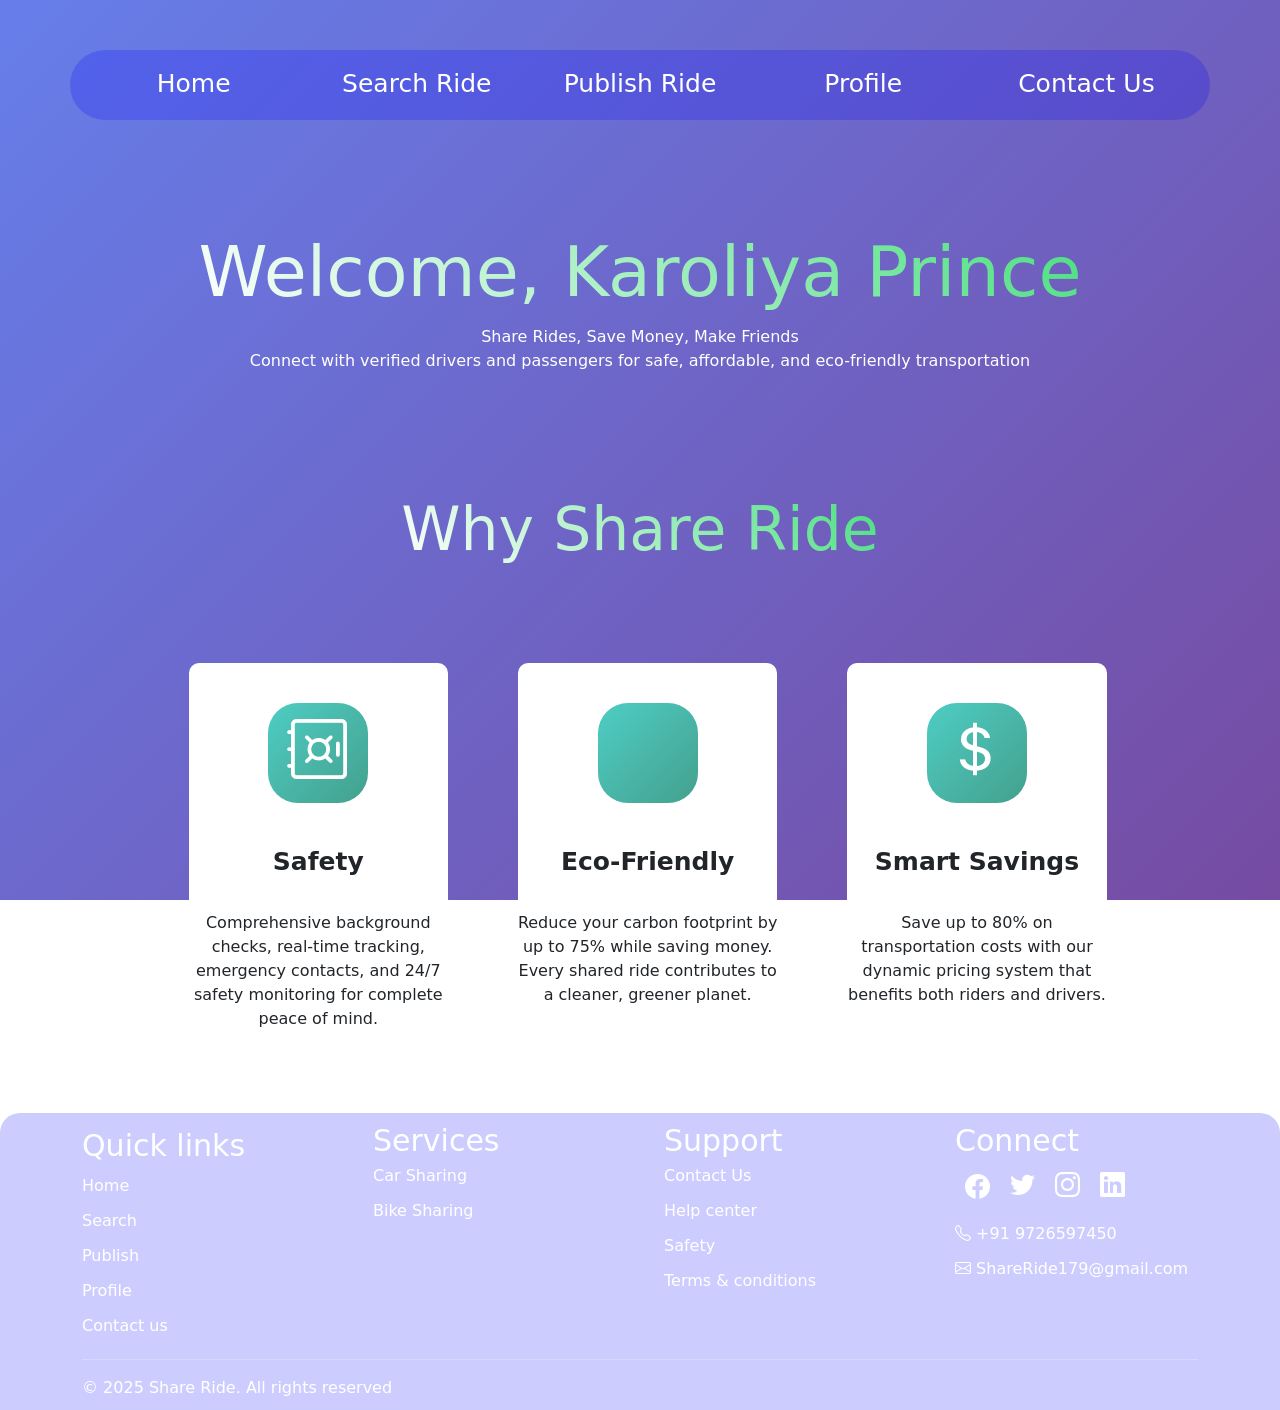
<file: index.html>
<!doctype html>
<html lang="en">

<head>
    <meta charset="utf-8">
    <meta name="viewport" content="width=device-width, initial-scale=1">
    <title>Share Ride</title>
    <link rel="stylesheet" href="./Home.css">
    <link href="https://cdn.jsdelivr.net/npm/bootstrap@5.3.7/dist/css/bootstrap.min.css" rel="stylesheet"
        integrity="sha384-LN+7fdVzj6u52u30Kp6M/trliBMCMKTyK833zpbD+pXdCLuTusPj697FH4R/5mcr" crossorigin="anonymous">
    <link rel="stylesheet" href="https://cdn.jsdelivr.net/npm/bootstrap-icons@1.13.1/font/bootstrap-icons.min.css">
    <script src="https://code.jquery.com/jquery-3.7.1.min.js"
        integrity="sha256-/JqT3SQfawRcv/BIHPThkBvs0OEvtFFmqPF/lYI/Cxo=" crossorigin="anonymous"></script>

</head>


<body>

    <div class="background"></div>

    <div class="container">
        <div class="row">
            <div class="Navbar">
                <div class="container">
                    <div class="row">
                        <div class="col"><a href="./index.html">Home</a></div>
                        <div class="col" id="search_ride"><a href="./Search_ride.html">Search Ride</a></div>
                        <div class="col" id="Publish_ride"><a href="./Publish_ride.html">Publish Ride</a></div>
                        <div class="col"><a href="./Profile.html">Profile</a></div>
                        <div class="col"><a href="./Contact_us.html">Contact Us</a></div>
                    </div>
                </div>
            </div>
        </div>
    </div>

    <div class="tog_bar"></div>

    <div class="contant">
        <div class="heading">
            <div>Welcome, Karoliya Prince</div>
            <div>Share Rides, Save Money, Make Friends</div>
            <div>Connect with verified drivers and passengers for safe, affordable, and eco-friendly
                transportation</div>
        </div>


        <div class="feature">
            <h1>Why Share Ride</h1>
        </div>
        <div class="feature_card">
            <div class="container">

                <div class="row">
                    <div class="col-md-4">
                        <div class="feature_contant_box">
                            <div class="feature_logo"><i class="bi bi-safe"></i></i></div>
                            <div class="feature_name">Safety</div>
                            <div class="feature_description">Comprehensive background checks, real-time
                                tracking,
                                emergency contacts, and 24/7 safety monitoring for complete peace of mind.</div>
                        </div>
                    </div>
                    <div class="col-md-4">
                        <div class="feature_contant_box">
                            <div class="feature_logo"><i class="bi bi-leaf-fill"></i></div>
                            <div class="feature_name">Eco-Friendly</div>
                            <div class="feature_description">Reduce your carbon footprint by up to 75% while
                                saving
                                money. Every shared ride contributes to a cleaner, greener planet.</div>
                        </div>
                    </div>
                    <div class="col-md-4">
                        <div class="feature_contant_box">
                            <div class="feature_logo"><i class="bi bi-currency-dollar"></i></div>
                            <div class="feature_name">Smart Savings</div>
                            <div class="feature_description">Save up to 80% on transportation costs with our
                                dynamic
                                pricing system that benefits both riders and drivers.</div>
                        </div>
                    </div>
                </div>
            </div>
        </div>

    </div>
    <div class="footer">
        <div class="container">
            <div class="row gx-5">
                <div class="col-3">
                    <div class="links">
                        <div>Quick links</div>
                        <div><a href="./index.html">Home</a></div>
                        <div><a href="./Search_ride.html">Search</a></div>
                        <div><a href="./Publish_ride.html">Publish</a></div>
                        <div><a href="./Profile.html">Profile</a></div>
                        <div><a href="./Contact_us.html">Contact us</a></div>
                    </div>
                </div>

                <div class="col-3">
                    <div class="services">
                        <div>Services</div>
                        <div>Car Sharing</div>
                        <div>Bike Sharing</div>
                    </div>
                </div>

                <div class="col-3">
                    <div class="support">
                        <div>Support</div>
                        <div>Contact Us</div>
                        <div>Help center</div>
                        <div>Safety</div>
                        <div>Terms & conditions</div>
                    </div>
                </div>

                <div class="col-3">
                    <div class="connect">
                        <div>Connect</div>
                        <div class="connect_logos">
                            <div><a href=""><i class="bi bi-facebook"></i></a></div>
                            <div><a href=""><i class="bi bi-twitter"></i></a></div>
                            <div><a href=""><i class="bi bi-instagram"></i></a></div>
                            <div><a href=""><i class="bi bi-linkedin"></i></a></div>
                        </div>
                        <div><i class="bi bi-telephone"></i> +91 9726597450</div>
                        <div><i class="bi bi-envelope"></i> ShareRide179@gmail.com</div>
                    </div>
                </div>
            </div>

            <div class="row">
                <div class="col">
                    <hr>
                </div>
            </div>

            <div class="row">
                <div class="col-6">&copy; 2025 Share Ride. All rights reserved</div>
            </div>
        </div>
    </div>


    <script src="./JavaScript.js"></script>
    <script src="https://cdn.jsdelivr.net/npm/bootstrap@5.3.7/dist/js/bootstrap.bundle.min.js"
        integrity="sha384-ndDqU0Gzau9qJ1lfW4pNLlhNTkCfHzAVBReH9diLvGRem5+R9g2FzA8ZGN954O5Q"
        crossorigin="anonymous"></script>
</body>

</html>
</file>
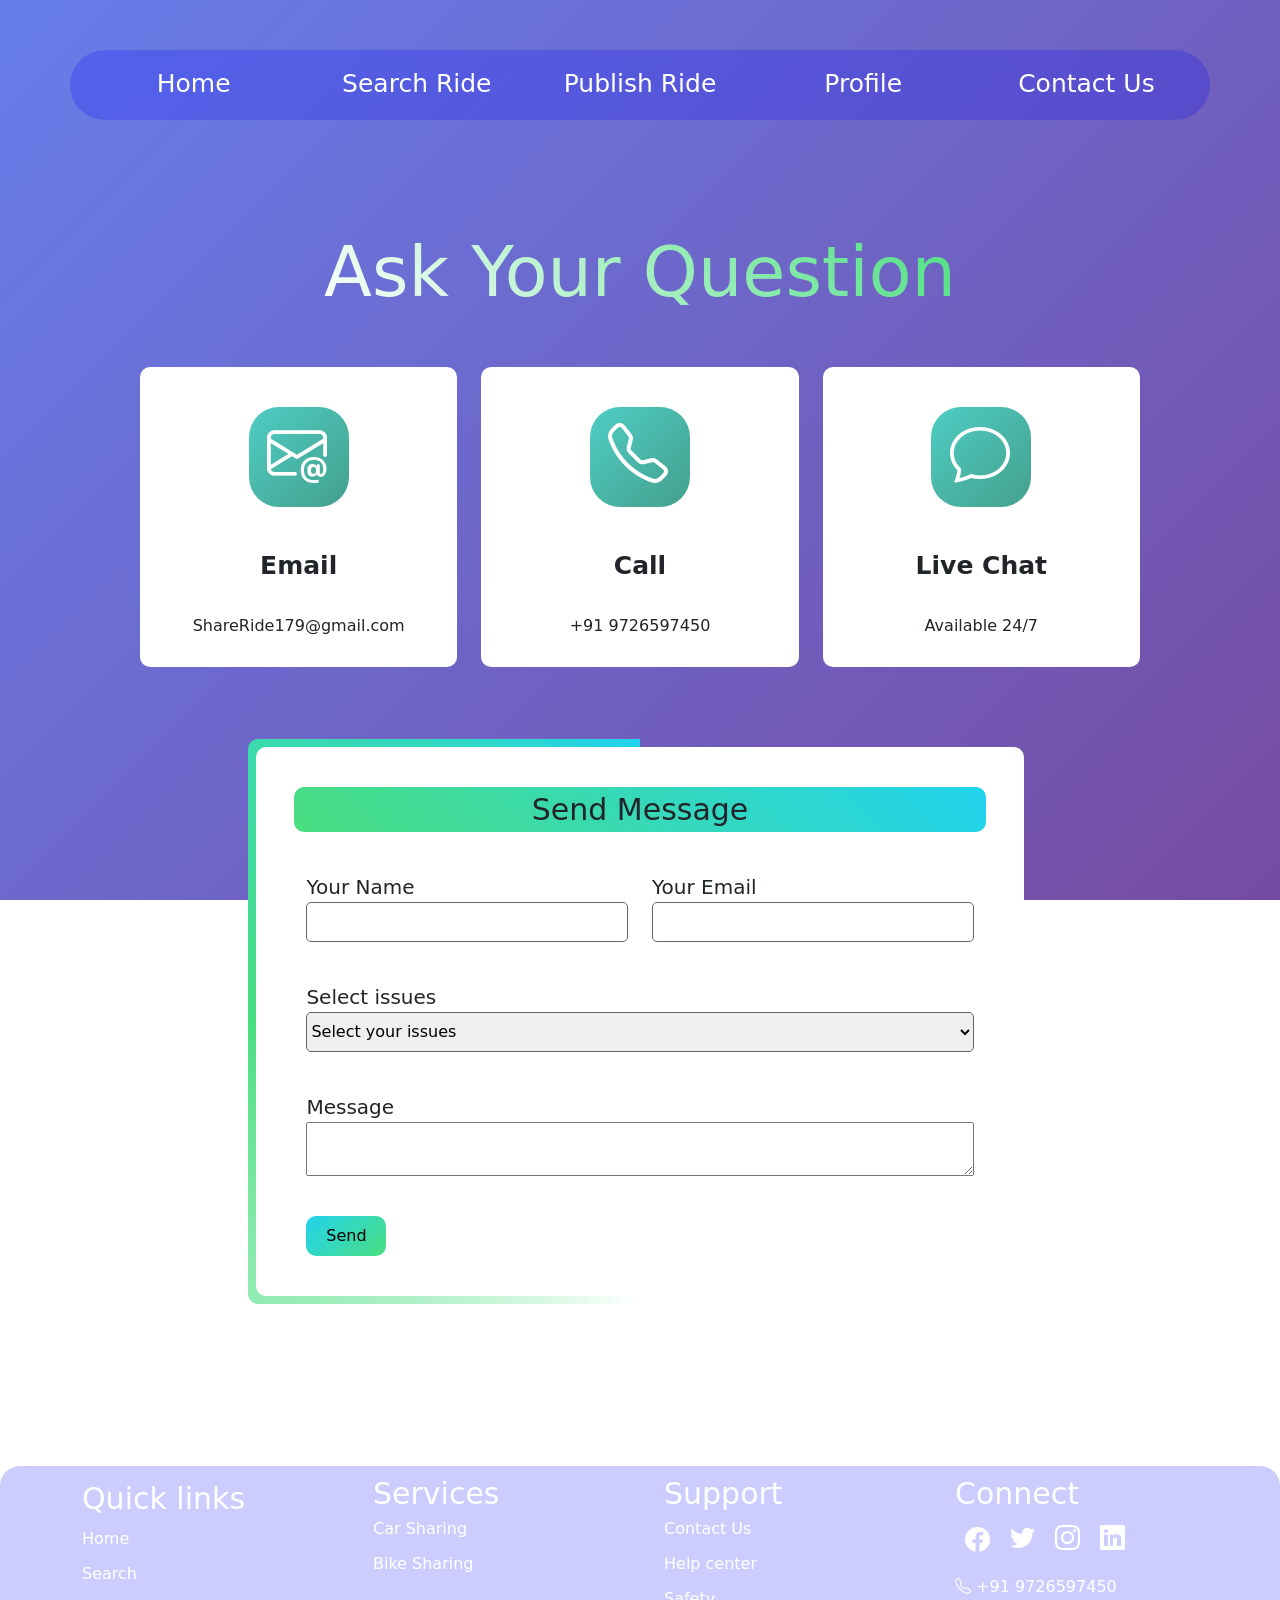
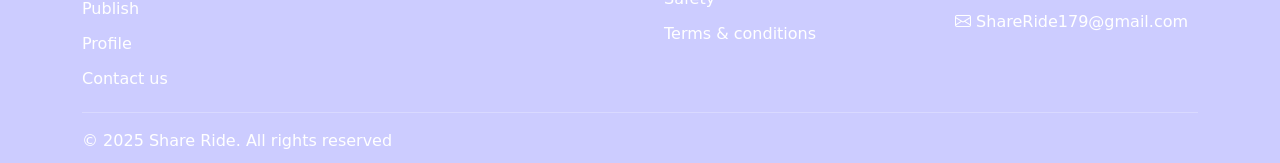
<file: Contact_us.html>
<!doctype html>
<html lang="en">

<head>
    <meta charset="utf-8">
    <meta name="viewport" content="width=device-width, initial-scale=1">
    <title>Bootstrap demo</title>
    <link rel="stylesheet" href="./Contact_us.css">
    <link rel="stylesheet" href="./Home.css">
    <link href="https://cdn.jsdelivr.net/npm/bootstrap@5.3.7/dist/css/bootstrap.min.css" rel="stylesheet"
        integrity="sha384-LN+7fdVzj6u52u30Kp6M/trliBMCMKTyK833zpbD+pXdCLuTusPj697FH4R/5mcr" crossorigin="anonymous">
    <link rel="stylesheet" href="https://cdn.jsdelivr.net/npm/bootstrap-icons@1.13.1/font/bootstrap-icons.min.css">
    <script src="https://code.jquery.com/jquery-3.7.1.min.js"
        integrity="sha256-/JqT3SQfawRcv/BIHPThkBvs0OEvtFFmqPF/lYI/Cxo=" crossorigin="anonymous"></script>
</head>


<body>
    <div class="background"></div>

    <div class="container">
        <div class="row">
            <div class="Navbar">
                <div class="container">
                    <div class="row">
                        <div class="col"><a href="./index.html">Home</a></div>
                        <div class="col" id="search_ride"><a href="./Search_ride.html">Search Ride</a></div>
                        <div class="col" id="Publish_ride"><a href="./Publish_ride.html">Publish Ride</a></div>
                        <div class="col"><a href="./Profile.html">Profile</a></div>
                        <div class="col"><a href="./Contact_us.html">Contact Us</a></div>
                    </div>
                </div>
            </div>
        </div>
    </div>

    <div class="tog_bar"></div>

    <div class="contant">
        <div class="heading">
            <div>Ask Your Question</div>
        </div>

        <div class="contact_option">
            <div class="container">
                <div class="row">
                    <div class="col-md-4">
                        <div class="contact_option_box">
                            <div class="contact_option_logo"><i class="bi bi-envelope-at"></i></div>
                            <div class="contact_option_name">Email</div>
                            <div class="contact_option_description">ShareRide179@gmail.com</div>
                        </div>
                    </div>
                    <div class="col-md-4">
                        <div class="contact_option_box">
                            <div class="contact_option_logo"><i class="bi bi-telephone"></i></div>
                            <div class="contact_option_name">Call</div>
                            <div class="contact_option_description">+91 9726597450</div>
                        </div>
                    </div>
                    <div class="col-md-4">
                        <div class="contact_option_box">
                            <div class="contact_option_logo"><i class="bi bi-chat"></i></div>
                            <div class="contact_option_name">Live Chat</div>
                            <div class="contact_option_description">Available 24/7</div>
                        </div>
                    </div>
                </div>
            </div>
        </div>

        <div class="search">
            <div class="container">
                <div class="row" id="title">
                    <div class="col-12" id="Search_ride_form">Send Message</div>
                </div>
                <form action="">
                    <div class="row" id="Record">
                        <div class="col-md-6">
                            <label for="">Your Name</label>
                            <input type="text">
                        </div>
                        <div class="col-md-6">
                            <label for="">Your Email</label>
                            <input type="text">
                        </div>
                        <div class="col-md-12">
                            <label for="">Select issues</label>
                            <select name="" id="">
                                <option value="" selected disabled>Select your issues</option>
                                <option value="">Ride Booking issues</option>
                                <option value="">Ride Publish issues</option>
                                <option value="">Payment issues</option>
                                <option value="">Ride Cancellation issues</option>
                                <option value="">Driver related issues</option>
                                <option value="">Passengers related issues</option>
                            </select>
                        </div>
                        <div class="col-md-12">
                            <label for="">Message</label>
                            <textarea name="" id=""></textarea>
                        </div>
                        <div class="col-1"><button type="button" onclick=''>Send</button></div>
                    </div>
                </form>
            </div>
        </div>

    </div>
    <div class="footer">
        <div class="container">
            <div class="row gx-5">
                <div class="col-3">
                    <div class="links">
                        <div>Quick links</div>
                        <div><a href="./index.html">Home</a></div>
                        <div><a href="./Search_ride.html">Search</a></div>
                        <div><a href="./Publish_ride.html">Publish</a></div>
                        <div><a href="./Profile.html"></a>Profile</div>
                        <div><a href="./Contact_us.html"></a>Contact us</div>
                    </div>
                </div>

                <div class="col-3">
                    <div class="services">
                        <div>Services</div>
                        <div>Car Sharing</div>
                        <div>Bike Sharing</div>
                    </div>
                </div>

                <div class="col-3">
                    <div class="support">
                        <div>Support</div>
                        <div>Contact Us</div>
                        <div>Help center</div>
                        <div>Safety</div>
                        <div>Terms & conditions</div>
                    </div>
                </div>

                <div class="col-3">
                    <div class="connect">
                        <div>Connect</div>
                        <div class="connect_logos">
                            <div><a href=""><i class="bi bi-facebook"></i></a></div>
                            <div><a href=""><i class="bi bi-twitter"></i></a></div>
                            <div><a href=""><i class="bi bi-instagram"></i></a></div>
                            <div><a href=""><i class="bi bi-linkedin"></i></a></div>
                        </div>
                        <div><i class="bi bi-telephone"></i> +91 9726597450</div>
                        <div><i class="bi bi-envelope"></i> ShareRide179@gmail.com</div>
                    </div>
                </div>
            </div>

            <div class="row">
                <div class="col"><hr></div>
            </div>

            <div class="row">
                <div class="col-6">&copy; 2025 Share Ride. All rights reserved</div>
            </div>
        </div>
    </div>

    <script src="./JavaScript.js"></script>
</body>

</html>
</file>
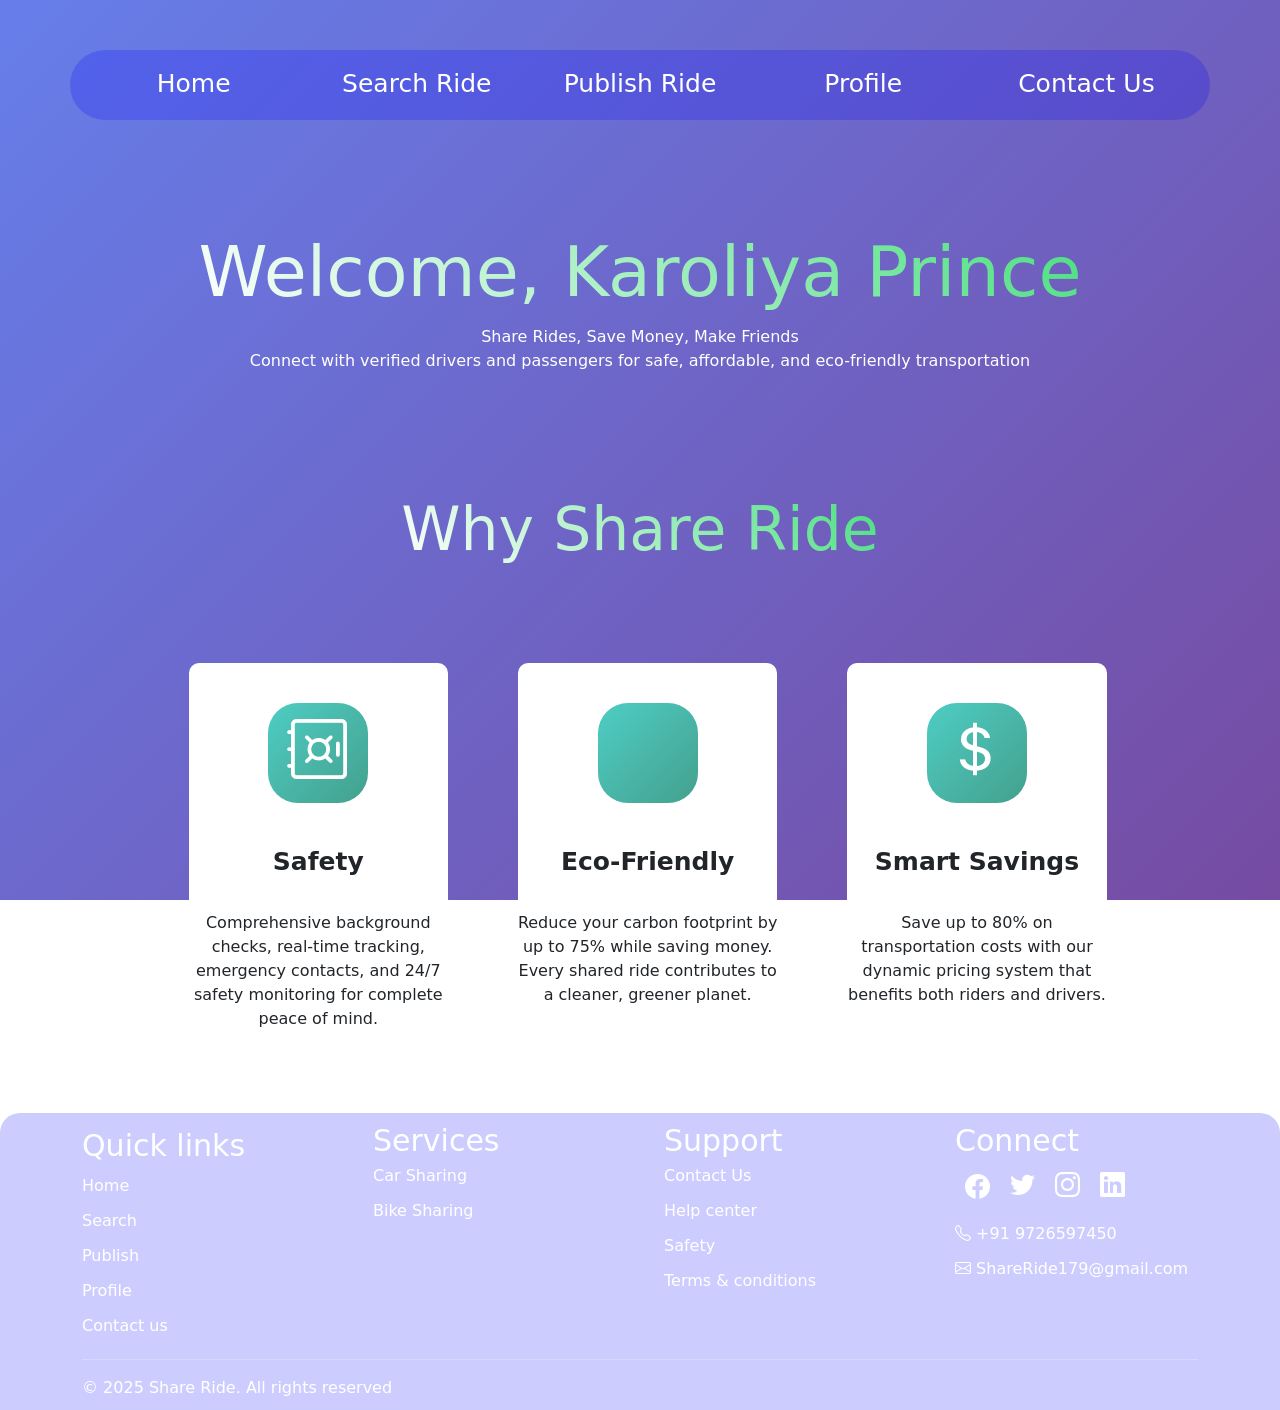
<file: Home.html>
<!doctype html>
<html lang="en">

<head>
    <meta charset="utf-8">
    <meta name="viewport" content="width=device-width, initial-scale=1">
    <title>Bootstrap demo</title>
    <link rel="stylesheet" href="./Home.css">
    <link href="https://cdn.jsdelivr.net/npm/bootstrap@5.3.7/dist/css/bootstrap.min.css" rel="stylesheet"
        integrity="sha384-LN+7fdVzj6u52u30Kp6M/trliBMCMKTyK833zpbD+pXdCLuTusPj697FH4R/5mcr" crossorigin="anonymous">
    <link rel="stylesheet" href="https://cdn.jsdelivr.net/npm/bootstrap-icons@1.13.1/font/bootstrap-icons.min.css">
    <script src="https://code.jquery.com/jquery-3.7.1.min.js"
        integrity="sha256-/JqT3SQfawRcv/BIHPThkBvs0OEvtFFmqPF/lYI/Cxo=" crossorigin="anonymous"></script>

</head>


<body>

    <div class="background"></div>

    <div class="container">
        <div class="row">
            <div class="Navbar">
                <div class="container">
                    <div class="row">
                        <div class="col"><a href="./Home.html">Home</a></div>
                        <div class="col" id="search_ride"><a href="./Search_ride.html">Search Ride</a></div>
                        <div class="col" id="Publish_ride"><a href="./Publish_ride.html">Publish Ride</a></div>
                        <div class="col"><a href="./Profile.html">Profile</a></div>
                        <div class="col"><a href="./Contact_us.html">Contact Us</a></div>
                    </div>
                </div>
            </div>
        </div>
    </div>

    <div class="tog_bar"></div>

    <div class="contant">
        <div class="heading">
            <div>Welcome, Karoliya Prince</div>
            <div>Share Rides, Save Money, Make Friends</div>
            <div>Connect with verified drivers and passengers for safe, affordable, and eco-friendly
                transportation</div>
        </div>


        <div class="feature">
            <h1>Why Share Ride</h1>
        </div>
        <div class="feature_card">
            <div class="container">

                <div class="row">
                    <div class="col-md-4">
                        <div class="feature_contant_box">
                            <div class="feature_logo"><i class="bi bi-safe"></i></i></div>
                            <div class="feature_name">Safety</div>
                            <div class="feature_description">Comprehensive background checks, real-time
                                tracking,
                                emergency contacts, and 24/7 safety monitoring for complete peace of mind.</div>
                        </div>
                    </div>
                    <div class="col-md-4">
                        <div class="feature_contant_box">
                            <div class="feature_logo"><i class="bi bi-leaf-fill"></i></div>
                            <div class="feature_name">Eco-Friendly</div>
                            <div class="feature_description">Reduce your carbon footprint by up to 75% while
                                saving
                                money. Every shared ride contributes to a cleaner, greener planet.</div>
                        </div>
                    </div>
                    <div class="col-md-4">
                        <div class="feature_contant_box">
                            <div class="feature_logo"><i class="bi bi-currency-dollar"></i></div>
                            <div class="feature_name">Smart Savings</div>
                            <div class="feature_description">Save up to 80% on transportation costs with our
                                dynamic
                                pricing system that benefits both riders and drivers.</div>
                        </div>
                    </div>
                </div>
            </div>
        </div>

    </div>
    <div class="footer">
        <div class="container">
            <div class="row gx-5">
                <div class="col-3">
                    <div class="links">
                        <div>Quick links</div>
                        <div><a href="./Home.html">Home</a></div>
                        <div><a href="./Search_ride.html">Search</a></div>
                        <div><a href="./Publish_ride.html">Publish</a></div>
                        <div><a href="./Profile.html">Profile</a></div>
                        <div><a href="./Contact_us.html">Contact us</a></div>
                    </div>
                </div>

                <div class="col-3">
                    <div class="services">
                        <div>Services</div>
                        <div>Car Sharing</div>
                        <div>Bike Sharing</div>
                    </div>
                </div>

                <div class="col-3">
                    <div class="support">
                        <div>Support</div>
                        <div>Contact Us</div>
                        <div>Help center</div>
                        <div>Safety</div>
                        <div>Terms & conditions</div>
                    </div>
                </div>

                <div class="col-3">
                    <div class="connect">
                        <div>Connect</div>
                        <div class="connect_logos">
                            <div><a href=""><i class="bi bi-facebook"></i></a></div>
                            <div><a href=""><i class="bi bi-twitter"></i></a></div>
                            <div><a href=""><i class="bi bi-instagram"></i></a></div>
                            <div><a href=""><i class="bi bi-linkedin"></i></a></div>
                        </div>
                        <div><i class="bi bi-telephone"></i> +91 9726597450</div>
                        <div><i class="bi bi-envelope"></i> ShareRide179@gmail.com</div>
                    </div>
                </div>
            </div>

            <div class="row">
                <div class="col">
                    <hr>
                </div>
            </div>

            <div class="row">
                <div class="col-6">&copy; 2025 Share Ride. All rights reserved</div>
            </div>
        </div>
    </div>


    <script src="./JavaScript.js"></script>
    <script src="https://cdn.jsdelivr.net/npm/bootstrap@5.3.7/dist/js/bootstrap.bundle.min.js"
        integrity="sha384-ndDqU0Gzau9qJ1lfW4pNLlhNTkCfHzAVBReH9diLvGRem5+R9g2FzA8ZGN954O5Q"
        crossorigin="anonymous"></script>
</body>

</html>
</file>
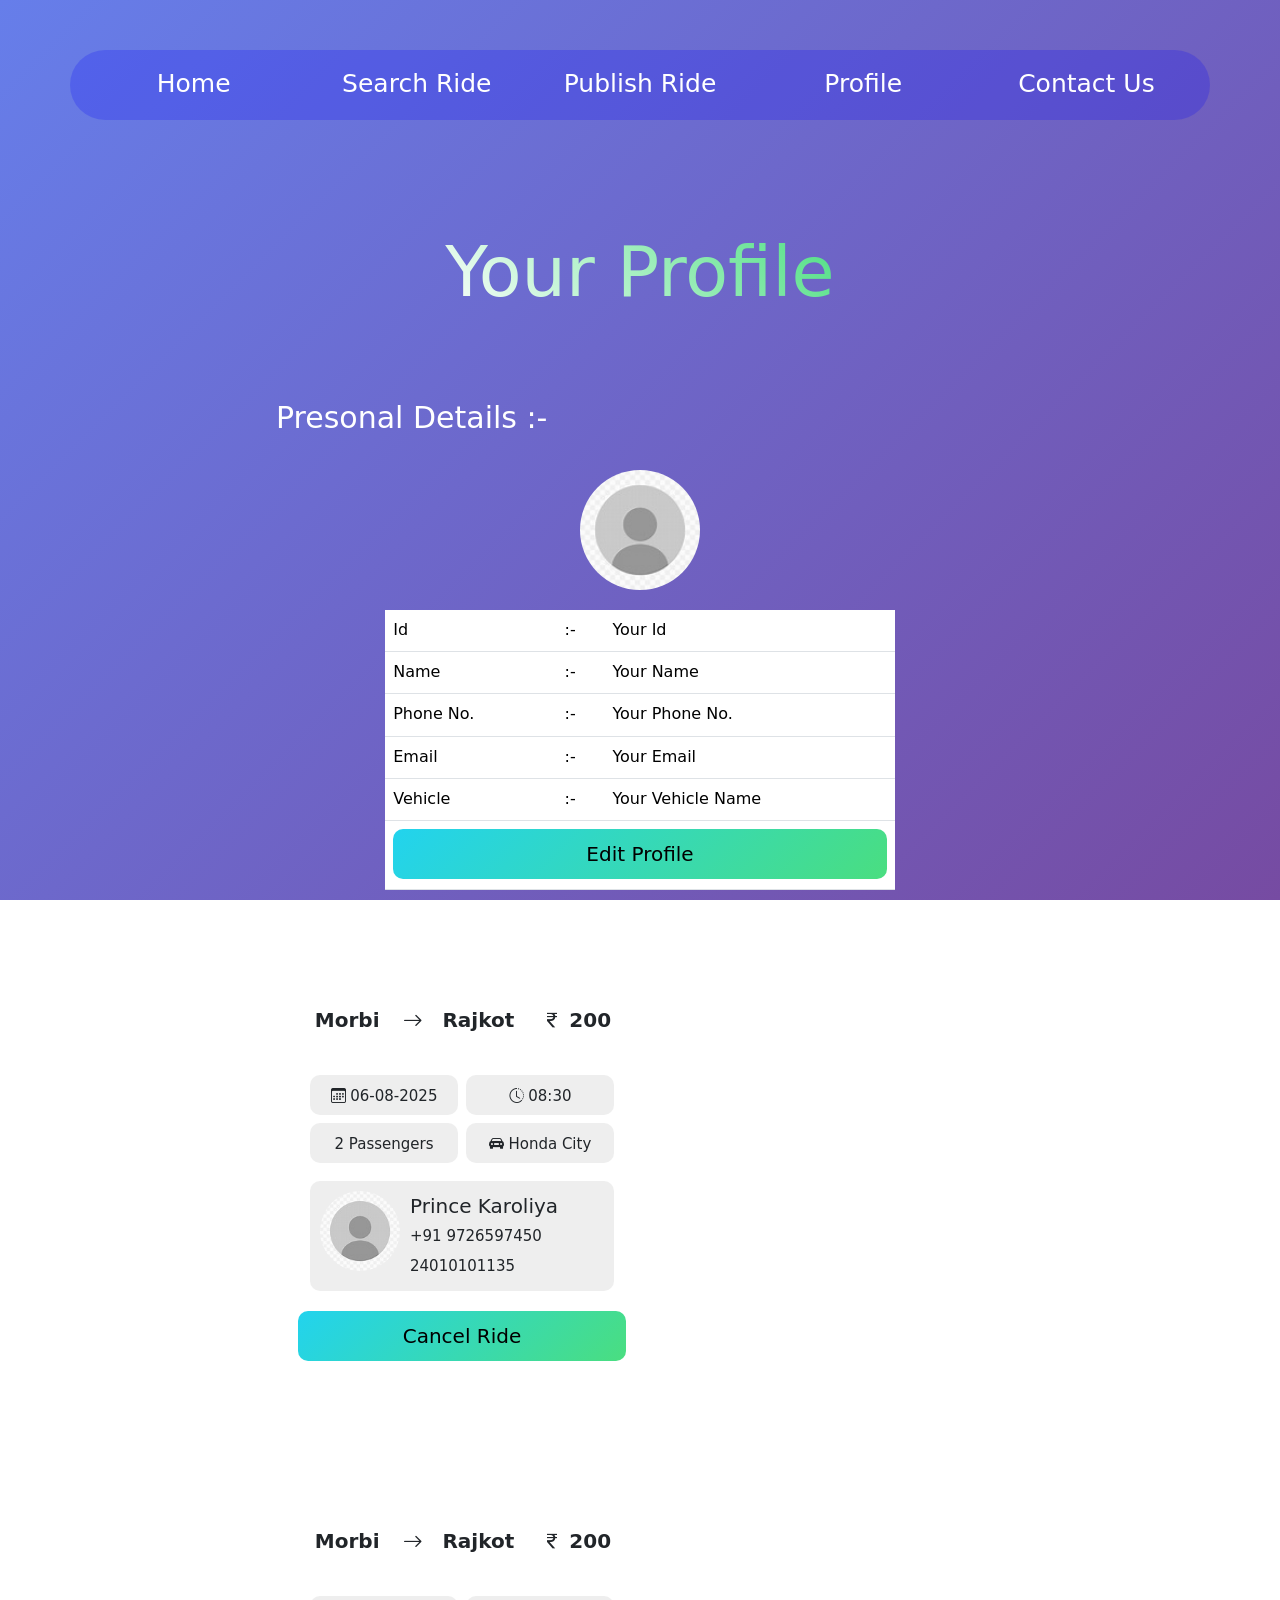
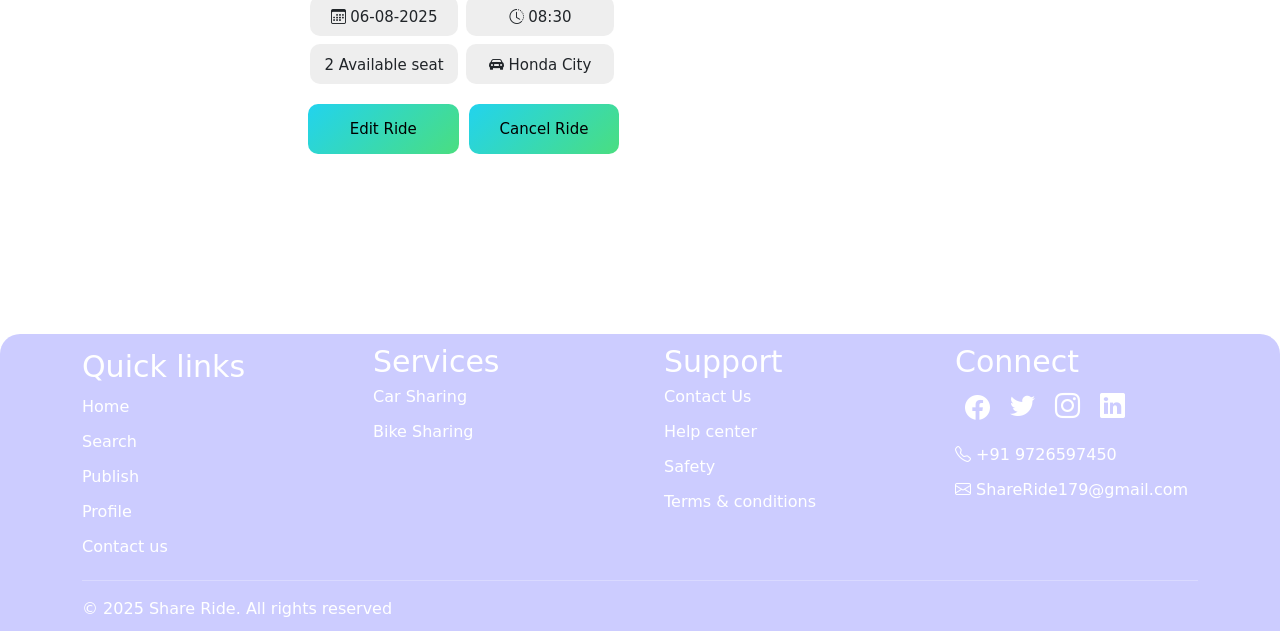
<file: Profile.html>
<!doctype html>
<html lang="en">

<head>
    <meta charset="utf-8">
    <meta name="viewport" content="width=device-width, initial-scale=1">
    <title>Bootstrap demo</title>
    <link rel="stylesheet" href="./Profile.css">
    <link rel="stylesheet" href="./Home.css">
    <link href="https://cdn.jsdelivr.net/npm/bootstrap@5.3.7/dist/css/bootstrap.min.css" rel="stylesheet"
        integrity="sha384-LN+7fdVzj6u52u30Kp6M/trliBMCMKTyK833zpbD+pXdCLuTusPj697FH4R/5mcr" crossorigin="anonymous">
    <link rel="stylesheet" href="https://cdn.jsdelivr.net/npm/bootstrap-icons@1.13.1/font/bootstrap-icons.min.css">
    <script src="https://code.jquery.com/jquery-3.7.1.min.js"
        integrity="sha256-/JqT3SQfawRcv/BIHPThkBvs0OEvtFFmqPF/lYI/Cxo=" crossorigin="anonymous"></script>
</head>


<body>
    <div class="background"></div>

    <div class="container">
        <div class="row">
            <div class="Navbar">
                <div class="container">
                    <div class="row">
                        <div class="col"><a href="./index.html">Home</a></div>
                        <div class="col" id="search_ride"><a href="./Search_ride.html">Search Ride</a></div>
                        <div class="col" id="Publish_ride"><a href="./Publish_ride.html">Publish Ride</a></div>
                        <div class="col"><a href="./Profile.html">Profile</a></div>
                        <div class="col"><a href="./Contact_us.html">Contact Us</a></div>
                    </div>
                </div>
            </div>
        </div>
    </div>

    <div class="tog_bar"></div>

    <div class="contant">
        <div class="heading">
            <div>Your Profile</div>
        </div>

        <div class="Profile_details">
            <div class="name">Presonal Details :-</div>
            <div class="personal_details">
                <div class="profile_picture"><img src="./OIP (2).jpg"></div>

                <div class="details_table">
                    <table class="table">
                        <tr>
                            <td>Id</td>
                            <td>:-</td>
                            <td>Your Id</td>
                        </tr>
                        <tr>
                            <td>Name</td>
                            <td>:-</td>
                            <td>Your Name</td>
                        </tr>
                        <tr>
                            <td>Phone No.</td>
                            <td>:-</td>
                            <td>Your Phone No.</td>
                        </tr>
                        <tr>
                            <td>Email</td>
                            <td>:-</td>
                            <td>Your Email</td>
                        </tr>
                        <tr>
                            <td>Vehicle</td>
                            <td>:-</td>
                            <td>Your Vehicle Name</td>
                        </tr>
                        <tr>
                            <td colspan="3"><button id="edit_profile">Edit Profile</button></td>
                        </tr>
                    </table>
                </div>
            </div>

            <div class="ride_booked_details">
                <div class="name">Booked Ride :-</div>
                <div class="booked_ride">
                    <div class="container">
                        <div class="row g-2">
                            <div class="col-md-6">
                                <div class="booked_ride_card">
                                    <div class="destination">
                                        <div class="from">Morbi</div>
                                        <div class="arrow_right"><i class="bi bi-arrow-right"></i></div>
                                        <div class="to">Rajkot</div>
                                        <div class="price"><i class="bi bi-currency-rupee"></i> 200</div>
                                    </div>

                                    <div class="date_time">
                                        <div class="container">
                                            <div class="row g-2">
                                                <div class="col-6">
                                                    <div class="date"><i class="bi bi-calendar3"></i> 06-08-2025</div>
                                                </div>
                                                <div class="col-6">
                                                    <div class="time"><i class="bi bi-clock-history"></i> 08:30</div>
                                                </div>
                                                <div class="col-6">
                                                    <div class="No_of_passengers">2 Passengers</div>
                                                </div>
                                                <div class="col-6">
                                                    <div class="car_name"><i class="bi bi-car-front-fill"></i> Honda
                                                        City</div>
                                                </div>
                                                <div class="col-12">
                                                    <div class="driver_details">
                                                        <div class="driver_img"><img src="./OIP (2).jpg" alt=""></div>
                                                        <div class="driver_name_id">
                                                            <div class="driver_name">Prince Karoliya</div>
                                                            <div class="phone">+91 9726597450</div>
                                                            <div class="driver_id">24010101135</div>
                                                        </div>
                                                    </div>
                                                </div>
                                            </div>
                                        </div>
                                    </div>
                                    <div class="cancel_button">
                                        <button>Cancel Ride</button>
                                    </div>
                                </div>
                            </div>
                        </div>
                    </div>
                </div>
            </div>

            <div class="ride_publish_details">
                <div class="name">Published Ride :-</div>
                <div class="booked_ride">
                    <div class="container">
                        <div class="row g-2">
                            <div class="col-md-6">
                                <div class="Publish_ride_card">
                                    <div class="destination">
                                        <div class="from">Morbi</div>
                                        <div class="arrow_right"><i class="bi bi-arrow-right"></i></div>
                                        <div class="to">Rajkot</div>
                                        <div class="price"><i class="bi bi-currency-rupee"></i> 200</div>
                                    </div>

                                    <div class="date_time_publish_ride">
                                        <div class="container">
                                            <div class="row g-2">
                                                <div class="col-6">
                                                    <div class="date"><i class="bi bi-calendar3"></i> 06-08-2025</div>
                                                </div>
                                                <div class="col-6">
                                                    <div class="time"><i class="bi bi-clock-history"></i> 08:30</div>
                                                </div>
                                                <div class="col-6">
                                                    <div class="No_of_passengers">2 Available seat</div>
                                                </div>
                                                <div class="col-6">
                                                    <div class="car_name"><i class="bi bi-car-front-fill"></i> Honda
                                                        City</div>
                                                </div>
                                            </div>
                                        </div>
                                    </div>
                                    <div class="Edit_cancel_button">
                                        <button>Edit Ride</button>
                                        <button>Cancel Ride</button>
                                    </div>
                                </div>
                            </div>
                        </div>
                    </div>
                </div>
            </div>
        </div>
    </div>
    <div class="footer">
        <div class="container">
            <div class="row gx-5">
                <div class="col-3">
                    <div class="links">
                        <div>Quick links</div>
                        <div><a href="./index.html">Home</a></div>
                        <div><a href="./Search_ride.html">Search</a></div>
                        <div><a href="./Publish_ride.html">Publish</a></div>
                        <div><a href="./Profile.html"></a>Profile</div>
                        <div><a href="./Contact_us.html"></a>Contact us</div>
                    </div>
                </div>

                <div class="col-3">
                    <div class="services">
                        <div>Services</div>
                        <div>Car Sharing</div>
                        <div>Bike Sharing</div>
                    </div>
                </div>

                <div class="col-3">
                    <div class="support">
                        <div>Support</div>
                        <div>Contact Us</div>
                        <div>Help center</div>
                        <div>Safety</div>
                        <div>Terms & conditions</div>
                    </div>
                </div>

                <div class="col-3">
                    <div class="connect">
                        <div>Connect</div>
                        <div class="connect_logos">
                            <div><a href=""><i class="bi bi-facebook"></i></a></div>
                            <div><a href=""><i class="bi bi-twitter"></i></a></div>
                            <div><a href=""><i class="bi bi-instagram"></i></a></div>
                            <div><a href=""><i class="bi bi-linkedin"></i></a></div>
                        </div>
                        <div><i class="bi bi-telephone"></i> +91 9726597450</div>
                        <div><i class="bi bi-envelope"></i> ShareRide179@gmail.com</div>
                    </div>
                </div>
            </div>

            <div class="row">
                <div class="col"><hr></div>
            </div>

            <div class="row">
                <div class="col-6">&copy; 2025 Share Ride. All rights reserved</div>
            </div>
        </div>
    </div>

    <script src="./JavaScript.js"></script>
</body>

</html>
</file>
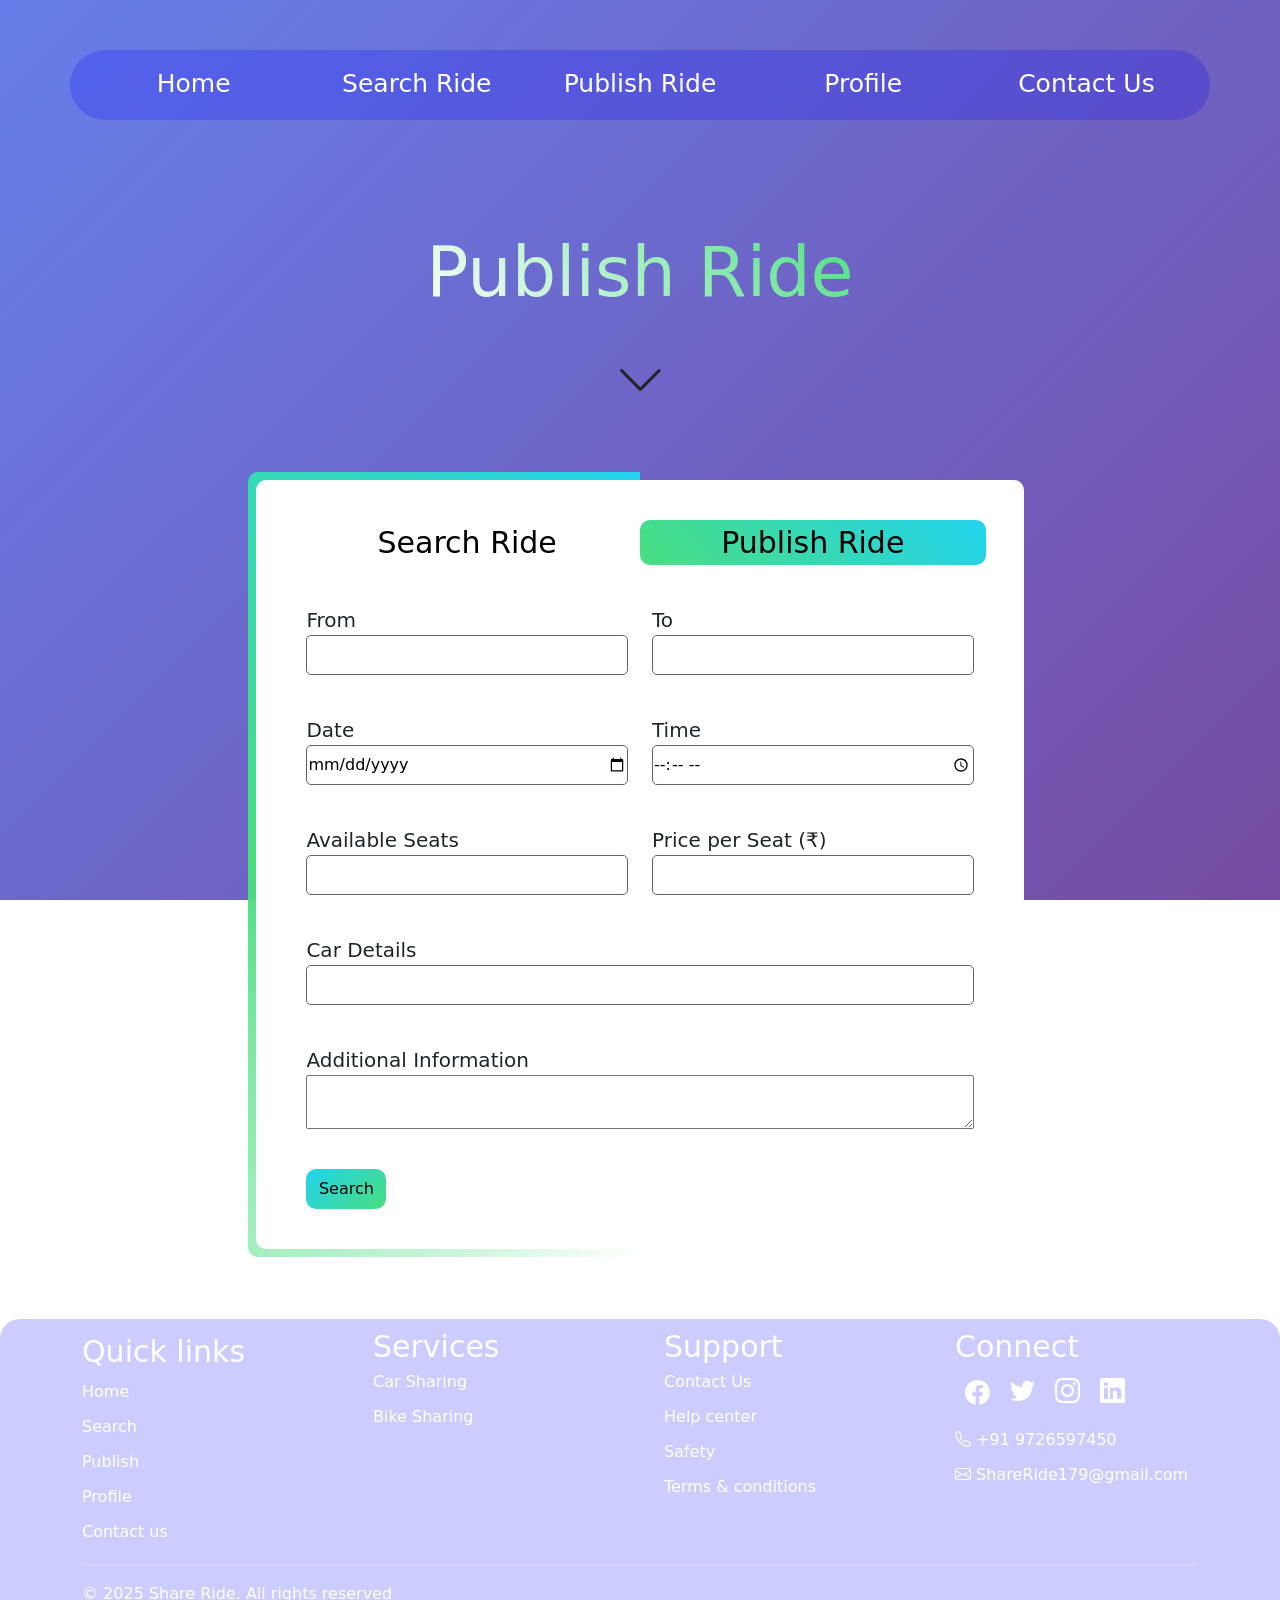
<file: Publish_ride.html>
<!doctype html>
<html lang="en">

<head>
    <meta charset="utf-8">
    <meta name="viewport" content="width=device-width, initial-scale=1">
    <title>Bootstrap demo</title>
    <link rel="stylesheet" href="./Publish_ride.css">
    <link rel="stylesheet" href="./Home.css">
    <link href="https://cdn.jsdelivr.net/npm/bootstrap@5.3.7/dist/css/bootstrap.min.css" rel="stylesheet"
        integrity="sha384-LN+7fdVzj6u52u30Kp6M/trliBMCMKTyK833zpbD+pXdCLuTusPj697FH4R/5mcr" crossorigin="anonymous">
    <link rel="stylesheet" href="https://cdn.jsdelivr.net/npm/bootstrap-icons@1.13.1/font/bootstrap-icons.min.css">
    <script src="https://code.jquery.com/jquery-3.7.1.min.js"
        integrity="sha256-/JqT3SQfawRcv/BIHPThkBvs0OEvtFFmqPF/lYI/Cxo=" crossorigin="anonymous"></script>
</head>


<body>

    <div class="background"></div>

    <div class="container">
        <div class="row">
            <div class="Navbar">
                <div class="container">
                    <div class="row">
                        <div class="col"><a href="./index.html">Home</a></div>
                        <div class="col" id="search_ride"><a href="./Search_ride.html">Search Ride</a></div>
                        <div class="col" id="Publish_ride"><a href="./Publish_ride.html">Publish Ride</a></div>
                        <div class="col"><a href="./Profile.html">Profile</a></div>
                        <div class="col"><a href="./Contact_us.html">Contact Us</a></div>
                    </div>
                </div>
            </div>
        </div>
    </div>

    <div class="tog_bar"></div>

    <div class="contant">
        <div class="heading">
            <div>Publish Ride</div>
        </div>

        <div class="arrow"><i class="bi bi-chevron-down"></i></div>

        <div class="search">
            <div class="container">
                <div class="row" id="title">
                    <div class="col-6" id="Search_ride_form"><a href="./Search_ride.html"><label for="">Search Ride</label></a></div>
                    <div class="col-6" id="Publish_ride_form"><a href="./Publish_ride.html"><label for="">Publish Ride</label></a></div>
                </div>
                <form action="">
                    <div class="row" id="Record">
                        <div class="col-md-6">
                            <label for="">From</label>
                            <input type="text">
                        </div>
                        <div class="col-md-6">
                            <label for="">To</label>
                            <input type="text">
                        </div>
                        <div class="col-md-6">
                            <label for="">Date</label>
                            <input type="date">
                        </div>
                        <div class="col-md-6">
                            <label for="">Time</label>
                            <input type="time">
                        </div>
                        <div class="col-md-6">
                            <label for="">Available Seats</label>
                            <input type="number">
                        </div>
                        <div class="col-md-6">
                            <label for="">Price per Seat (₹)</label>
                            <input type="number">
                        </div>
                        <div class="col-12">
                            <label for="">Car Details</label>
                            <input type="text">
                        </div>
                        <div class="col-12">
                            <label for="">Additional Information</label>
                            <textarea name="" id=""></textarea>
                        </div>
                        <div class="col-1"><button type="button" onclick=''>Search</button></div>
                    </div>
                </form>
            </div>
        </div>
    </div>
    <div class="footer">
        <div class="container">
            <div class="row gx-5">
                <div class="col-3">
                    <div class="links">
                        <div>Quick links</div>
                        <div><a href="./index.html">Home</a></div>
                        <div><a href="./Search_ride.html">Search</a></div>
                        <div><a href="./Publish_ride.html">Publish</a></div>
                        <div><a href="./Profile.html"></a>Profile</div>
                        <div><a href="./Contact_us.html"></a>Contact us</div>
                    </div>
                </div>

                <div class="col-3">
                    <div class="services">
                        <div>Services</div>
                        <div>Car Sharing</div>
                        <div>Bike Sharing</div>
                    </div>
                </div>

                <div class="col-3">
                    <div class="support">
                        <div>Support</div>
                        <div>Contact Us</div>
                        <div>Help center</div>
                        <div>Safety</div>
                        <div>Terms & conditions</div>
                    </div>
                </div>

                <div class="col-3">
                    <div class="connect">
                        <div>Connect</div>
                        <div class="connect_logos">
                            <div><a href=""><i class="bi bi-facebook"></i></a></div>
                            <div><a href=""><i class="bi bi-twitter"></i></a></div>
                            <div><a href=""><i class="bi bi-instagram"></i></a></div>
                            <div><a href=""><i class="bi bi-linkedin"></i></a></div>
                        </div>
                        <div><i class="bi bi-telephone"></i> +91 9726597450</div>
                        <div><i class="bi bi-envelope"></i> ShareRide179@gmail.com</div>
                    </div>
                </div>
            </div>

            <div class="row">
                <div class="col"><hr></div>
            </div>

            <div class="row">
                <div class="col-6">&copy; 2025 Share Ride. All rights reserved</div>
            </div>
        </div>
    </div>


    <script src="./JavaScript.js"></script>
    <script src="https://cdn.jsdelivr.net/npm/bootstrap@5.3.7/dist/js/bootstrap.bundle.min.js"
        integrity="sha384-ndDqU0Gzau9qJ1lfW4pNLlhNTkCfHzAVBReH9diLvGRem5+R9g2FzA8ZGN954O5Q"
        crossorigin="anonymous"></script>
</body>

</html>
</file>
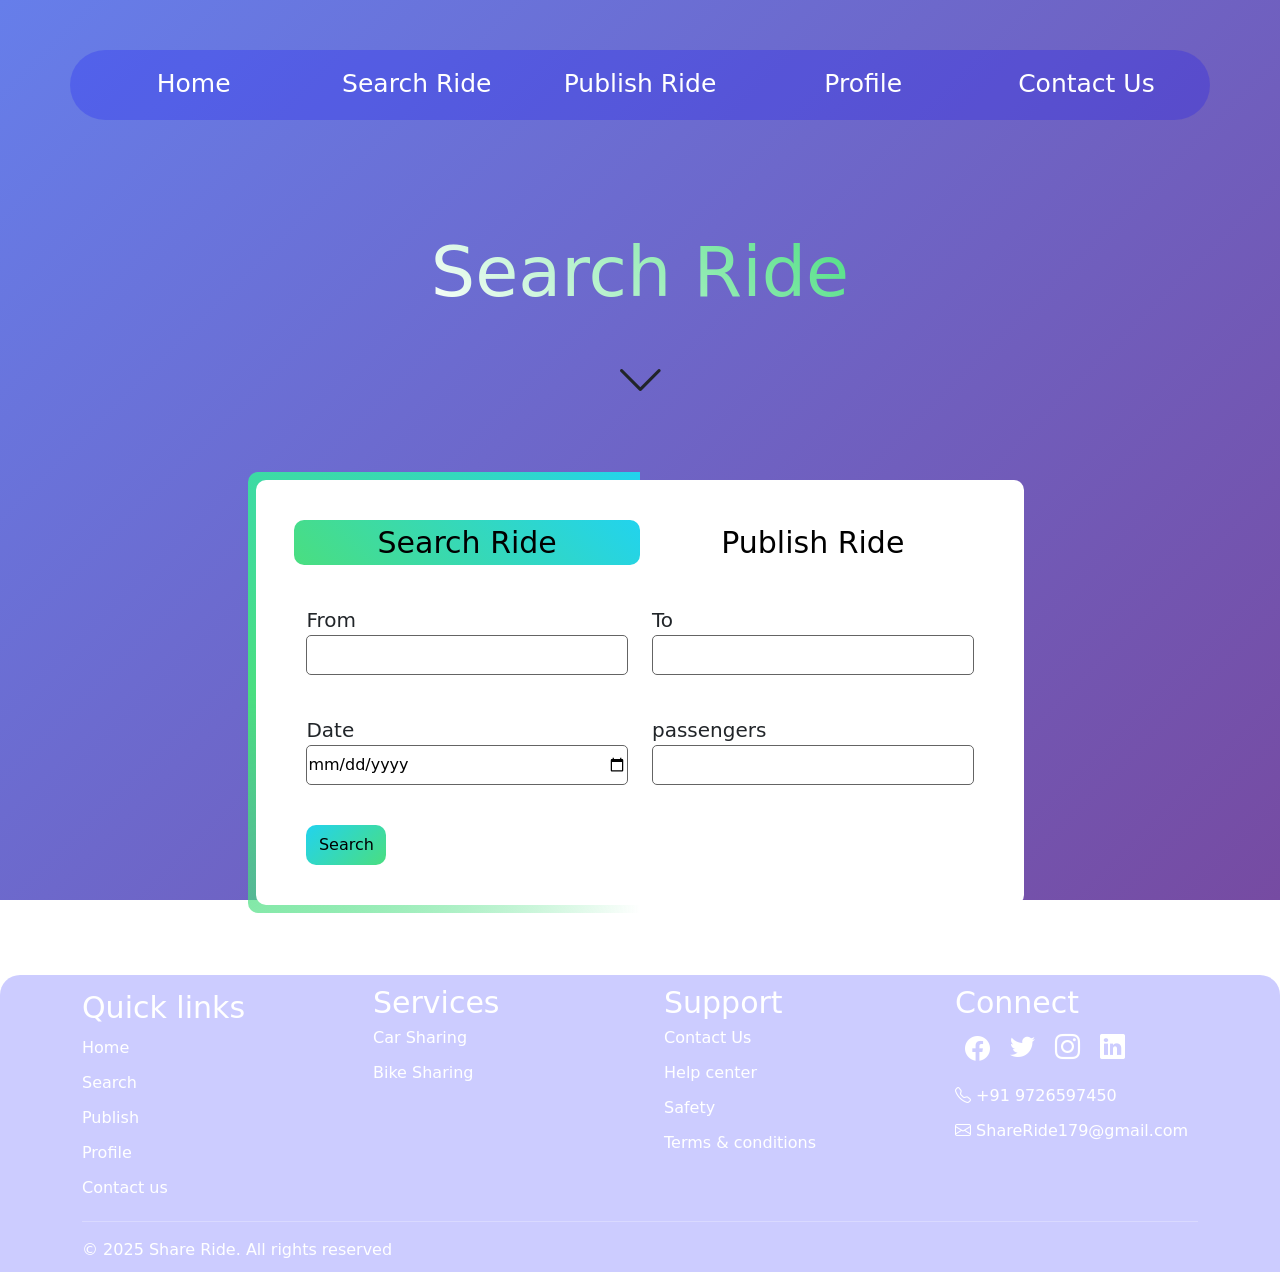
<file: Search_ride.html>
<!doctype html>
<html lang="en">

<head>
    <meta charset="utf-8">
    <meta name="viewport" content="width=device-width, initial-scale=1">
    <title>Bootstrap demo</title>
    <link rel="stylesheet" href="./Search_ride.css">
    <link rel="stylesheet" href="./Home.css">
    <link href="https://cdn.jsdelivr.net/npm/bootstrap@5.3.7/dist/css/bootstrap.min.css" rel="stylesheet"
        integrity="sha384-LN+7fdVzj6u52u30Kp6M/trliBMCMKTyK833zpbD+pXdCLuTusPj697FH4R/5mcr" crossorigin="anonymous">
    <link rel="stylesheet" href="https://cdn.jsdelivr.net/npm/bootstrap-icons@1.13.1/font/bootstrap-icons.min.css">
    <script src="https://code.jquery.com/jquery-3.7.1.min.js"
        integrity="sha256-/JqT3SQfawRcv/BIHPThkBvs0OEvtFFmqPF/lYI/Cxo=" crossorigin="anonymous"></script>
</head>


<body>

    <div class="background"></div>

    <div class="Available_ride">
        <div class="close"><i class="bi bi-x-lg"></i></div>
        <div class="ride_details">
            Ride Not Available
        </div>
    </div>

    <div class="container">
        <div class="row">
            <div class="Navbar">
                <div class="container">
                    <div class="row">
                        <div class="col"><a href="./index.html">Home</a></div>
                        <div class="col" id="search_ride"><a href="./Search_ride.html">Search Ride</a></div>
                        <div class="col" id="Publish_ride"><a href="./Publish_ride.html">Publish Ride</a></div>
                        <div class="col"><a href="./Profile.html">Profile</a></div>
                        <div class="col"><a href="./Contact_us.html">Contact Us</a></div>
                    </div>
                </div>
            </div>
        </div>
    </div>
    <div class="tog_bar"></div>
    

    <div class="contant">
        <div class="heading">
            <div>Search Ride</div>
        </div>

        <div class="arrow"><i class="bi bi-chevron-down"></i></div>

        <div class="search">
            <div class="container">
                <div class="row" id="title">
                    <div class="col-6" id="Search_ride_form"><a href="./Search_ride.html"><label for=""
                                onclick="Search_ride()">Search Ride</label></a></div>
                    <div class="col-6" id="Publish_ride_form"><a href="./Publish_ride.html"><label for=""
                                onclick="publish_ride()">Publish Ride</label></a></div>
                </div>
                <form action="">
                    <div class="row" id="Record">
                        <div class="col-md-6">
                            <label for="">From</label>
                            <input type="text">
                        </div>
                        <div class="col-md-6">
                            <label for="">To</label>
                            <input type="text">
                        </div>
                        <div class="col-md-6">
                            <label for="">Date</label>
                            <input type="date">
                        </div>
                        <div class="col-md-6">
                            <label for="">passengers</label>
                            <input type="number">
                        </div>
                        <div class="col-1"><button type="button" onclick="Available_ride()">Search</button></div>
                    </div>
                </form>
            </div>
        </div>
        <div class="footer">
            <div class="container">
                <div class="row gx-5">
                    <div class="col-3">
                        <div class="links">
                            <div>Quick links</div>
                            <div><a href="./index.html">Home</a></div>
                            <div><a href="./Search_ride.html">Search</a></div>
                            <div><a href="./Publish_ride.html">Publish</a></div>
                            <div><a href="./Profile.html"></a>Profile</div>
                            <div><a href="./Contact_us.html"></a>Contact us</div>
                        </div>
                    </div>

                    <div class="col-3">
                        <div class="services">
                            <div>Services</div>
                            <div>Car Sharing</div>
                            <div>Bike Sharing</div>
                        </div>
                    </div>

                    <div class="col-3">
                        <div class="support">
                            <div>Support</div>
                            <div>Contact Us</div>
                            <div>Help center</div>
                            <div>Safety</div>
                            <div>Terms & conditions</div>
                        </div>
                    </div>

                    <div class="col-3">
                        <div class="connect">
                            <div>Connect</div>
                            <div class="connect_logos">
                                <div><a href=""><i class="bi bi-facebook"></i></a></div>
                                <div><a href=""><i class="bi bi-twitter"></i></a></div>
                                <div><a href=""><i class="bi bi-instagram"></i></a></div>
                                <div><a href=""><i class="bi bi-linkedin"></i></a></div>
                            </div>
                            <div><i class="bi bi-telephone"></i> +91 9726597450</div>
                            <div><i class="bi bi-envelope"></i> ShareRide179@gmail.com</div>
                        </div>
                    </div>
                </div>

                <div class="row">
                    <div class="col">
                        <hr>
                    </div>
                </div>

                <div class="row">
                    <div class="col-6">&copy; 2025 Share Ride. All rights reserved</div>
                </div>
            </div>
        </div>
    </div>

    <script>

        $(".Available_ride").hide()
        function Available_ride() {
            $(".Available_ride").show()

        }

        $(".close").click(function () {
            $(".Available_ride").hide()
        })
    </script>


    <script src="./JavaScript.js"></script>
    <script src="https://cdn.jsdelivr.net/npm/bootstrap@5.3.7/dist/js/bootstrap.bundle.min.js"
        integrity="sha384-ndDqU0Gzau9qJ1lfW4pNLlhNTkCfHzAVBReH9diLvGRem5+R9g2FzA8ZGN954O5Q"
        crossorigin="anonymous"></script>
</body>

</html>
</file>
<file: Home.css>
* {
    margin: 0px;
    box-sizing: border-box;
}
.background {
    height: 100%;
    width: 100%;
    z-index: -2;
    position: fixed;
    background-image: linear-gradient(135deg, #667eea 0%, #764ba2);
}

.Navbar {
    height: 70px;
    position: relative;
    top: 50px;
    text-align: center;
    padding-top: 15px;
    color: white;
    font-size: 25px;
    background-color: rgba(0, 0, 255,0.2);
    border-radius: 40px;
}

.Navbar a {
    text-decoration: none;
    color: white;
    padding: 10px;
    position: relative;
}
.Navbar a::after{
    content: "";
    position: absolute;
    height: 2px;
    width: 100%;
    background-color: black;
    bottom: 0px;
    right: 0px;
    transition: 0.1s;
    transition-timing-function: ease-in-out;
    transform: scaleX(0);
}
.Navbar a:hover::after{
    transform: scale(1);
}

@keyframes nav {
   from{
    border-bottom: 0px black solid;
   }
   to{
    border-bottom: 2px black solid;
   }
}

.contant {
    height: auto;
    margin-top: 50px;
    display: flex;
    flex-direction: column;
    align-items: center;
}

.heading {
    height: auto;
    text-align: center;
    margin-top: 100px;
    position: relative;
}
.heading div:nth-child(1) {
    font-size: 70px;
    background: linear-gradient(45deg, #fff, #4ade80);
    -webkit-background-clip: text;
    -webkit-text-fill-color: transparent;
    background-clip: text;
}

#list {
    position: relative;
    bottom: 17px;
    text-align: center;
    font-size: 50px;
}

#car {
    padding: 5px;
    border-radius: 10px;
    background: linear-gradient(45deg, #fff, #4ade80);
}

.heading div:nth-child(2),
.heading div:nth-child(3) {
    color: white;
}

.feature {
    height: auto;
    width: 60%;
    position: relative;
    top: 120px;
    display: flex;
    justify-content: center;
    align-items: center;
}

.feature h1 {
    font-size: 60px;
    background: linear-gradient(45deg, #fff, #4ade80);
    -webkit-background-clip: text;
    -webkit-text-fill-color: transparent;
    background-clip: text;

}

.feature_card {
    height: auto;
    width: 85%;
    position: relative;
    top: 150px;
    text-align: center;
    padding: 50px;


}

.feature_contant_box {
    height: 400px;
    width: 85%;
    margin-left: 10%;
    margin-top: 10px;
    border-radius: 10px;
    background-color: white;
    display: flex;
    flex-direction: column;
    align-items: center;
    position: relative;
}



.feature_contant_box:hover {
    transform: scale(1.05);
    background: linear-gradient(135deg, #ff6b6b 0%, #ffa726 100%);
}

.feature_contant_box:hover .feature_logo {
    transform: scale(1.02) rotate(5deg);
    background: #ffcc02;
}

.feature_contant_box:hover .feature_name,
.feature_contant_box:hover .feature_description {
    color: white;
}

.feature_logo {
    height: 100px;
    width: 100px;
    font-size: 80px;
    display: flex;
    align-items: center;
    justify-content: center;
    color: white;
    border-radius: 30px;
    background-image: linear-gradient(135deg, #4ecdc4 0%, #44a08d 100%);
    position: relative;
    top: 40px;
    padding-right: 3px;
    padding-bottom: 5px;
    font-size: 60px;
}

.feature_name {
    font-size: 25px;
    position: relative;
    top: 80px;
    font-weight: bold;
}

.feature_description {
    position: relative;
    top: 110px;
}

.footer {
    height: auto;
    width: 100%;
    margin-top: 150px;
    padding: 10px;
    background-color: rgba(0, 0, 255,0.2);
    border-top-left-radius: 20px;
    border-top-right-radius: 20px;
    color: white;
}

.links div:first-child {
    font-size: 30px;
}

.links a {
    text-decoration: none;
    color: white;
    line-height: 35px;
}

.services {
    line-height: 35px;
}

.services div:first-child {
    font-size: 30px;
}

.support {
    line-height: 35px;
}

.support div:first-child {
    font-size: 30px;
}

.connect {
    line-height: 35px;
}

.connect div:first-child {
    font-size: 30px;
}

.connect_logos {
    display: flex;
    flex-direction: row;
}

.connect_logos div {
    padding: 10px;
}

.connect_logos div i {
    font-size: 25px;
    color: white;
}

.footer .links div:hover ,.links a:hover,
.services div:hover,
.support div:hover,
.connect div:hover,
.connect i:hover
{
    color: #4ade80;
    cursor: pointer;
}


@media screen and (max-width: 500px) {
    .logo div {
        font-size: 20px;
    }

    .Navbar {
        text-align: end;
        padding-right: 10px;
        font-size: 50px;
        display: flex;
        justify-content: center;
        align-items: center;
    }

    #list {
        position: relative;
        bottom: 6px;
        right: 10px;
    }

    #heading {
        font-size: 20px;
        position: relative;
        text-align: start;
        left: 10px;
        top: 18px;

    }

    .tog_bar {
        height: auto;
        /* width: 80%; */
        position: relative;
        top: 50px;
        /* left: 10%; */
        border-bottom-left-radius: 20px;
        border-bottom-right-radius: 20px;
        text-align: center;
        color: white;
        font-size: 30px;
        background-color: rgba(0, 0, 255,0.2);
    }

    .tog_bar a {
        color: white;
        font-size: 30px;
        text-decoration: none;
    }

    .heading div:nth-child(1) {
        font-size: 30px;
    }

    .heading div:nth-child(2) {
        font-size: 15px;
    }

    .feature {
        width: 80%;
    }

    .feature h1 {
        font-size: 30px;
    }

    .feature_card {
        padding: 10px;
    }

    .feature_contant_box {
        width: 100%;
        margin-left: 0;
        margin-top: 10px;
    }
}

@media screen and (min-width: 800px) and (max-width: 1000px) {
    .Navbar {
        font-size: 15px;
        padding-top: 20px;
    }

    .heading div:nth-child(1) {
        font-size: 40px;
    }

    .heading div:nth-child(2) {
        font-size: 13px;
    }

    .feature_card {
        width: 90%;
    }

    .feature_contant_box {
        width: 100%;
        margin-left: 0%;
    }
}

@media screen and (min-width: 500px) and (max-width: 800px) {

    .heading div:nth-child(1) {
        font-size: 35px;
    }

    .heading div:nth-child(2) {
        font-size: 15px;
    }

    #list {
        position: relative;
        bottom: 17px;
        text-align: center;
        font-size: 50px;
    }

    #heading {
        font-size: 20px;
        position: relative;
        text-align: start;
        left: 10px;

        text-align: center;
        font-size: 30px;

    }

    .feature {
        width: 80%;
    }

    .feature h1 {
        font-size: 55px;
    }

    .feature_card {
        width: 95%;
    }

    .feature_name {
        font-size: 25px;
    }

    .feature_contant_box {
        width: 100%;
        margin-left: 0;
    }

    .tog_bar {
        height: auto;
        position: relative;
        top: 30px;
        text-align: center;
        color: white;
        font-size: 30px;
    }

    .tog_bar a {
        color: white;
        font-size: 30px;
        text-decoration: none;
    }
}

@media screen and (max-width:600px) {
    .footer {
        text-align: center;
    }

    .connect_logos {
        display: flex;
        justify-content: center;
    }
}
</file>
<file: Contact_us.css>
.contant {
    height: auto;
    margin-top: 50px;
    display: flex;
    flex-direction: column;
    align-items: center;
}

.heading {
    height: auto;
    text-align: center;
}

.heading div:nth-child(1) {
    font-size: 70px;
    background: linear-gradient(45deg, #fff, #4ade80);
    -webkit-background-clip: text;
    -webkit-text-fill-color: transparent;
    background-clip: text;
}

.heading div:nth-child(2),.heading div:nth-child(3) {
    color: white;
}
.contact_option{
    height: auto;
    width: 80%;
    margin-top: 10px;
}

.contact_option_box {
    height: 300px;
    width: auto;
    border-radius: 10px;
    margin-top: 10%;
    background-color: white;
    display: flex;
    flex-direction: column;
    align-items: center;
    position: relative;
}

.contact_option_box::after{
    content: "";
    height: 10px;
    width: 100%;
    background: linear-gradient(45deg, #4ade80, #22d3ee);
    position: absolute;
    border-top-left-radius: 10px;
    border-top-right-radius: 10px;
    scale: 0;
    transition: 0.3s;
    transition-timing-function: ease-in-out;
}
.contact_option_box:hover:after{
    scale: 1;
}
.contact_option_box:hover{
    transform: translateY(-3px);
    
}
.contact_option_logo {
    height: 100px;
    width: 100px;
    font-size: 80px;
    display: flex;
    align-items: center;
    justify-content: center;
    color: white;
    border-radius: 30px;
    background-image: linear-gradient(135deg, #4ecdc4 0%, #44a08d 100%);
    position: relative;
    top: 40px;
    padding-right: 3px;
    padding-bottom: 5px;
    font-size: 60px;
}

.contact_option_name {
    font-size: 25px;
    position: relative;
    top: 80px;
    font-weight: bold;
}

.contact_option_description {
    position: relative;
    top: 110px;
}
.contant{
    padding-bottom: 100px;
}

.search {
    height: auto;
    width: 60%;
    position: relative;
    top: 80px;
    text-align: center;
    background-color: white;
    display: flex;
    justify-content: center;
    align-items: center;
    border-radius: 10px;
    padding-top: 40px;
    padding-bottom: 40px;
}
.search::after{
    content: "";
    inset: -8px;
    position: absolute;
    background: conic-gradient(from var(--angle) ,transparent 50%, #4ade80, #22d3ee);
    z-index: -1;
    border-radius: 10px;
    animation: Border 5s ease-in-out infinite;

} 
@property --angle{
    syntax: "<angle>";
    initial-value: 0deg;
    inherits: false;
}
@keyframes Border {
    from{
        --angle: 0deg;
    }
    to{
        --angle:360deg;
    }
}
form .row div {
    display: flex;
    flex-direction: column;
    margin-top: 40px;
}

#Record label {
    text-align: start;
    font-size: 20px;
}
#title {
    font-size: 30px;
}

input,select {
    border-radius: 5px;
    border: 1px rgb(100, 100, 100) solid;
    height: 40px;
}

.search .container {
    width: 90%;
}

#Record button {
    width: 80px;
    border-radius: 10px;
    height: 40px;

}
#Search_ride_form{
    background: linear-gradient(45deg, #4ade80, #22d3ee);
    border-radius: 10px;
    
}
button{
    background: linear-gradient(135deg, #22d3ee 0%, #4ade80 100%);
    border: 0;
}
button:hover{
    transform: translateY(-3px);
    background: linear-gradient(135deg, #4ade80, #22d3ee);
}
@media screen and (min-width: 768px) and (max-width: 1000px){
    .contact_option{
        width: 90%;
    }

}

@media screen and (max-width: 500px) {
    .logo div {
        font-size: 20px;
    }

    #heading {
        font-size: 20px;
        position: relative;
        text-align: start;
        left: 10px;
        top: 18px;

    }

    .heading div:nth-child(1) {
        font-size: 30px;
    }

    .heading div:nth-child(2) {
        font-size: 15px;
    }

    .search {
        width: 90%;
        height: auto;
    }

    #title {
        font-size: 20px;
    }
}

@media screen and (min-width: 800px) and (max-width: 1000px) {

    .heading div:nth-child(1) {
        font-size: 40px;
    }

    .heading div:nth-child(2) {
        font-size: 13px;
    }

    .search {
        width: 80%;
    }
}
@media screen and (min-width: 500px) and (max-width: 800px) {

    .heading div:nth-child(1) {
        font-size: 35px;
    }

    .heading div:nth-child(2) {
        font-size: 15px;
    }

    .search {
        width: 90%;
        height: auto;
    }

    #heading {
        font-size: 20px;
        position: relative;
        text-align: start;
        left: 10px;

        text-align: center;
        font-size: 30px;

    }
}
</file>
<file: Profile.css>
.contant {
    height: auto;
    margin-top: 50px;
    display: flex;
    flex-direction: column;
    align-items: center;
}

.heading {
    height: auto;
    text-align: center;
}

.heading div:nth-child(1) {
    font-size: 70px;
    background: linear-gradient(45deg, #fff, #4ade80);
    -webkit-background-clip: text;
    -webkit-text-fill-color: transparent;
    background-clip: text;
}

.heading div:nth-child(2),.heading div:nth-child(3) {
    color: white;
}
.Profile_details {
    height: auto;
    width: 60%;
    margin-top: 50px;
    padding: 20px;
}

.name {
    font-size: 30px;
    color: white;
}

.personal_details {
    display: flex;
    flex-direction: column;
    align-items: center;
    margin-top: 30px;
}

.profile_picture {
    width: 120px;
    height: 120px;
    border-radius: 100%;
    display: flex;
    justify-content: center;
    align-items: center;
    font-size: 130px;
}

.profile_picture img {
    border-radius: 100%;
    height: 100%;
    width: 100%;
}

.details_table {
    margin-top: 20px;
    width: 70%;
    height: 280px;
}

.ride_booked_details {
    margin-top: 10px;
}

.booked_ride,
.ride_publish_details {
    width: 100%;
    height: auto;
    margin-top: 50px;
}

.booked_ride_card,
.Publish_ride_card {
    width: 100%;
    height: auto;
    border-radius: 10px;
    padding: 10px;
    background-color: white;
}

.destination {
    height: auto;
    display: flex;
    text-align: center;
    align-items: center;
    font-size: 20px;
    font-weight: bold;
}

.from {
    width: 30%;
}

.arrow_right {
    width: 10%;
}

.to {
    width: 30%;
}

.price {
    width: 30%;
}

.date_time,
.date_time_publish_ride {
    height: auto;
    margin-top: 40px;
    text-align: center;
    font-size: 15px;

}

.date,
.time,
.No_of_passengers,
.car_name {
    background-color: rgba(168, 168, 168, 0.2);
    border-radius: 10px;
    height: 40px;
    padding-top: 10px;
}

.col-12 {
    display: flex;
    justify-content: center;
}

.driver_details {
    display: flex;
    width: 100%;
    background-color: rgba(168, 168, 168, 0.2);
    margin-top: 10px;
    border-radius: 10px;
    padding: 10px;
    line-height: 30px;
}

.driver_img img {
    border-radius: 100%;
    width: 80px;
}

.driver_name {
    font-size: 20px;
    padding-left: 10px;
    text-align: start;
}

.driver_id,
.phone {
    font-size: 15px;
    padding-left: 10px;
    text-align: start;
}

.cancel_button {
    margin-top: 20px;
}

.cancel_button button ,#edit_profile{
    width: 100%;
    border-radius: 10px;
    border: 0;
    height: 50px;
    font-size: 20px;
}


.Edit_cancel_button {
    display: flex;
    margin-top: 20px;
}

.Edit_cancel_button button {
    width: 46%;
    border-radius: 10px;
    margin-left: 3%;
    height: 50px;
    font-size: 15px;
    border: 0;
}

.table {
    height: 100%;
}
button{
    background: linear-gradient(135deg, #22d3ee 0%, #4ade80 100%);
    border: 0;
}
button:hover{
    transform: translateY(-3px);
    background: linear-gradient(135deg, #4ade80, #22d3ee);
}

@media screen and (min-width: 800px) and (max-width: 1000px) {
    .Profile_details {
        width: 70%;
    }

    .Profile_details {
        width: 70%;
    }


    .date,
    .time,
    .No_of_passengers,
    .car_name {
        font-size: 12px;
    }

    .details_table {
        width: 80%;
    }

    .driver_name {
        font-size: 15px;
    }

    .driver_id,
    .phone {
        font-size: 10px;
    }

    .heading div:nth-child(1) {
        font-size: 40px;
    }

    .heading div:nth-child(2) {
        font-size: 13px;
    }
}

@media screen and (min-width: 500px) and (max-width: 800px) {
    .Profile_details {
        width: 80%;
    }

    .Profile_details {
        width: 80%;
    }

    .details_table {
        width: 90%;
    }
    .heading div:nth-child(1) {
        font-size: 35px;
    }

    .heading div:nth-child(2) {
        font-size: 15px;
    }

    #heading {
        font-size: 20px;
        position: relative;
        text-align: start;
        left: 10px;

        text-align: center;
        font-size: 30px;

    }
}

@media screen and (max-width: 500px) {
    .Profile_details {
        width: 80%;
    }

    .name {
        font-size: 20px;
    }

    .Profile_details {
        width: 100%;
    }

    .details_table {
        width: 100%;
    }

    .driver_details {
        flex-direction: column;
    }

    .date_time_publish_ride {
        font-size: 12px;
    }
    .logo div {
        font-size: 20px;
    }

    #heading {
        font-size: 20px;
        position: relative;
        text-align: start;
        left: 10px;
        top: 18px;

    }

    .heading div:nth-child(1) {
        font-size: 30px;
    }

    .heading div:nth-child(2) {
        font-size: 15px;
    }
}

@media screen and (min-width: 1000px) and (max-width: 1180px) {
    .driver_name {
        font-size: 15px;
    }

    .driver_id,
    .phone {
        font-size: 10px;
    }
}
</file>
<file: Publish_ride.css>
.contant {
    height: auto;
    display: flex;
    flex-direction: column;
    align-items: center;
}

.heading {
    height: auto;
    text-align: center;
}

.heading div:nth-child(1) {
    font-size: 70px;
    background: linear-gradient(45deg, #fff, #4ade80);
    -webkit-background-clip: text;
    -webkit-text-fill-color: transparent;
    background-clip: text;
}

.heading div:nth-child(2),.heading div:nth-child(3) {
    color: white;
}

.arrow {
    font-size: 50px;
    text-align: center;
    height: auto;
    position: relative;
    top: 20px;
    animation: up_down 2s ease infinite;
}

@keyframes up_down {

    0%,
    100% {
        top: 70px;
    }

    25% {
        top: 50px;
    }

    50% {
        top: 70px;
    }

    75% {
        top: 50px;
    }
}
.search {
    height: auto;
    width: 60%;
    position: relative;
    top: 80px;
    text-align: center;
    background-color: white;
    display: flex;
    justify-content: center;
    align-items: center;
    border-radius: 10px;
    padding-top: 40px;
    padding-bottom: 40px;
}

.search::after{
    content: "";
    inset: -8px;
    position: absolute;
    background: conic-gradient(from var(--angle) ,transparent 50%, #4ade80, #22d3ee);
    z-index: -1;
    border-radius: 10px;
    animation: Border 5s ease-in-out infinite;

} 
@property --angle{
    syntax: "<angle>";
    initial-value: 0deg;
    inherits: false;
}
@keyframes Border {
    from{
        --angle: 0deg;
    }
    to{
        --angle:360deg;
    }
}

form .row div {
    display: flex;
    flex-direction: column;
    margin-top: 40px;
}

#Record label {
    text-align: start;
    font-size: 20px;
}
#Publish_ride_form{
    background: linear-gradient(45deg, #4ade80, #22d3ee);
    border-radius: 10px;
    
}
#Search_ride_form{
    background: white;
    border-radius: 10px;
}
#Publish_ride_form a , #Search_ride_form a{
    text-decoration: none;
    color: black;
}
#title {
    font-size: 30px;
}

input,select {
    border-radius: 5px;
    border: 1px rgb(100, 100, 100) solid;
    height: 40px;
}

.search .container {
    width: 90%;
}

#Record button {
    width: 80px;
    border-radius: 10px;
    height: 40px;

}
button{
    background: linear-gradient(135deg, #22d3ee 0%, #4ade80 100%);
    border: 0;
}
button:hover{
    transform: translateY(-3px);
    background: linear-gradient(135deg, #4ade80, #22d3ee);
}

@media screen and (max-width: 500px) {
    .logo div {
        font-size: 20px;
    }

    #heading {
        font-size: 20px;
        position: relative;
        text-align: start;
        left: 10px;
        top: 18px;

    }

    .heading div:nth-child(1) {
        font-size: 30px;
    }

    .heading div:nth-child(2) {
        font-size: 15px;
    }

    .search {
        width: 90%;
        height: auto;
    }

    #title {
        font-size: 20px;
    }
}
@media screen and (min-width: 800px) and (max-width: 1000px) {
    .Navbar {
        font-size: 15px;
        padding-top: 20px;
    }

    .heading div:nth-child(1) {
        font-size: 40px;
    }

    .heading div:nth-child(2) {
        font-size: 13px;
    }

    .search {
        width: 80%;
    }
}

@media screen and (min-width: 500px) and (max-width: 800px) {

    .heading div:nth-child(1) {
        font-size: 35px;
    }

    .heading div:nth-child(2) {
        font-size: 15px;
    }

    .search {
        width: 90%;
        height: auto;
    }

    #heading {
        font-size: 20px;
        position: relative;
        text-align: start;
        left: 10px;

        text-align: center;
        font-size: 30px;

    }
}
</file>
<file: Search_ride.css>
.contant {
    height: auto;
    margin-top: 50px;
    display: flex;
    flex-direction: column;
    align-items: center;
}

.heading {
    height: auto;
    text-align: center;
}

.heading div:nth-child(1) {
    font-size: 70px;
    background: linear-gradient(45deg, #fff, #4ade80);
    -webkit-background-clip: text;
    -webkit-text-fill-color: transparent;
    background-clip: text;
}

.heading div:nth-child(2),.heading div:nth-child(3) {
    color: white;
}

.arrow {
    font-size: 50px;
    text-align: center;
    height: auto;
    position: relative;
    top: 20px;
    animation: up_down 2s ease infinite;
}

@keyframes up_down {

    0%,
    100% {
        top: 70px;
    }

    25% {
        top: 50px;
    }

    50% {
        top: 70px;
    }

    75% {
        top: 50px;
    }
}

.search {
    height: auto;
    width: 60%;
    position: relative;
    top: 80px;
    text-align: center;
    background-color: white;
    display: flex;
    justify-content: center;
    align-items: center;
    border-radius: 10px;
    padding-top: 40px;
    padding-bottom: 40px;
}
.search::after{
    content: "";
    inset: -8px;
    position: absolute;
    background: conic-gradient(from var(--angle) ,transparent 50%, #4ade80, #22d3ee);
    z-index: -1;
    border-radius: 10px;
    animation: Border 5s ease-in-out infinite;
    /* filter: blur(2px); */

} 
@property --angle{
    syntax: "<angle>";
    initial-value: 0deg;
    inherits: false;
}
@keyframes Border {
    from{
        --angle: 0deg;
    }
    to{
        --angle:360deg;
    }
}

form .row div {
    display: flex;
    flex-direction: column;
    margin-top: 40px;
}

#Record label {
    text-align: start;
    font-size: 20px;
}

#Search_ride_form{
    background: linear-gradient(45deg, #4ade80, #22d3ee);
    border-radius: 10px;
    
}
#Publish_ride_form{
    border-radius: 10px;
}
#Publish_ride_form a , #Search_ride_form a{
    text-decoration: none;
    color: black;
}
#title {
    font-size: 30px;
}

input,select {
    border-radius: 5px;
    border: 1px rgb(100, 100, 100) solid;
    height: 40px;
}

.search .container {
    width: 90%;
}

#Record button {
    width: 80px;
    border-radius: 10px;
    height: 40px;

}
.Available_ride{
    background-color: white;
    height: 80%;
    width: 60%;
    z-index: 3;
    position: absolute;
    top: 15%;
    left: 20%;
    border-radius: 10px;
    overflow-X: hidden;
}
.close{
    font-size: 25px;
    width: 40px;
    position: relative;
    left: 95%;
    top: 1%;
    text-align: center;
    border-radius: 100%;
    border: 2px black solid;
    height: auto;
}
.ride_details{
    font-size: 50px;
    text-align: center;
    position: relative;
    top: 35%;
    background: linear-gradient(45deg, #fff, red);
    -webkit-background-clip: text;
    -webkit-text-fill-color: transparent;
    background-clip: text;
    
}
button{
    background: linear-gradient(135deg, #22d3ee 0%, #4ade80 100%);
    border: 0;
}
button:hover{
    transform: translateY(-3px);
    background: linear-gradient(135deg, #4ade80, #22d3ee);
}
@media screen and (max-width: 500px) {
    .logo div {
        font-size: 20px;
    }

    #heading {
        font-size: 20px;
        position: relative;
        text-align: start;
        left: 10px;
        top: 18px;

    }

    .heading div:nth-child(1) {
        font-size: 30px;
    }

    .heading div:nth-child(2) {
        font-size: 15px;
    }

    .search {
        width: 90%;
        height: auto;
    }

    #title {
        font-size: 20px;
    }
    .Available_ride{
        width: 90%;
        left: 5%;
        top: 40%;
    }
    .close{
        left: 85%;
    }


}

@media screen and (min-width: 800px) and (max-width: 1000px) {

    .heading div:nth-child(1) {
        font-size: 40px;
    }

    .heading div:nth-child(2) {
        font-size: 13px;
    }

    .search {
        width: 80%;
    }
    .Available_ride{
        width: 80%;
        position: absolute;
        left: 10%;
    }
    .close{
        right: 4%;
        left: 93%;
    }
}

@media screen and (min-width: 500px) and (max-width: 800px) {

    .heading div:nth-child(1) {
        font-size: 35px;
    }

    .heading div:nth-child(2) {
        font-size: 15px;
    }

    .search {
        width: 90%;
        height: auto;
    }

    #heading {
        font-size: 20px;
        position: relative;
        text-align: start;
        left: 10px;

        text-align: center;
        font-size: 30px;

    }
    .Available_ride{
        width: 90%;
        left: 5%;
        top: 35%;
    }
    .close{
        left: 90%;
    }
}

@media screen and (min-width: 1000px) and (max-width: 1400px){
    .Available_ride{
        width: 80%;
        left: 10%;
    }
}
</file>
